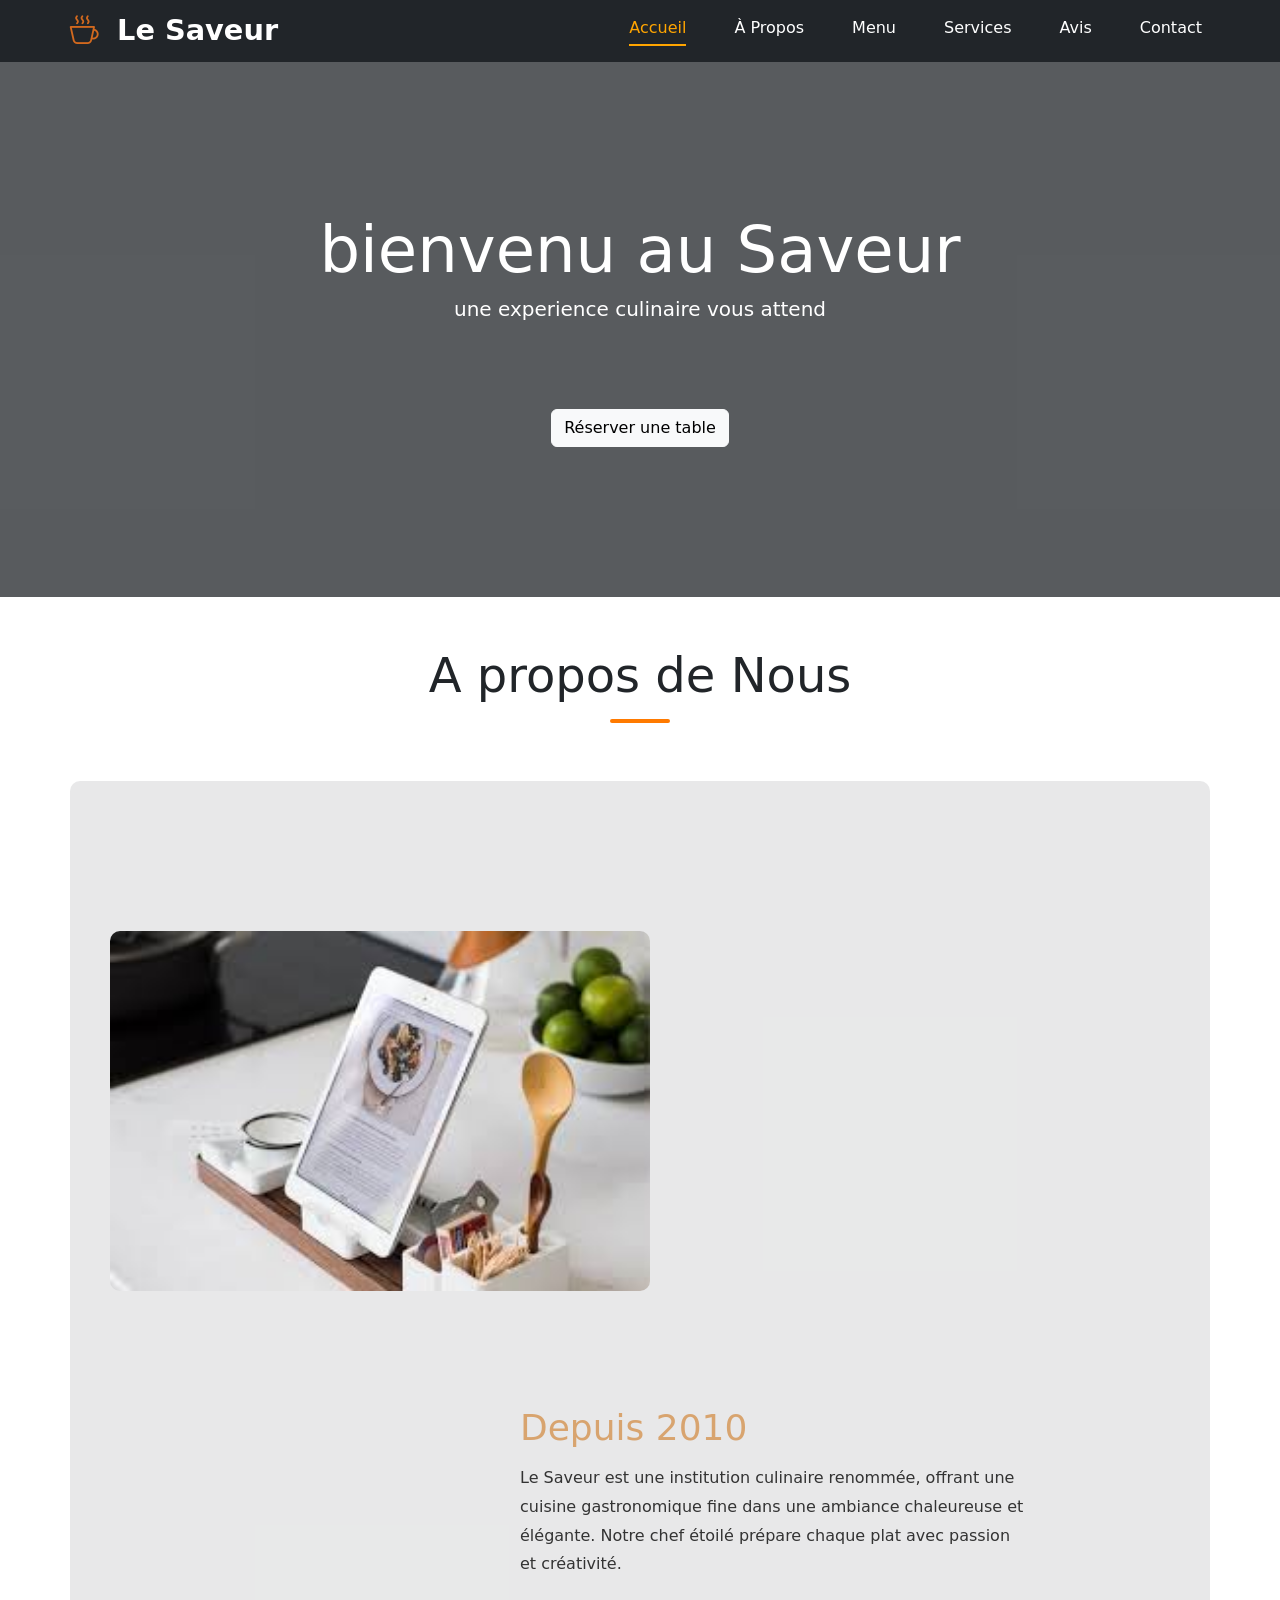
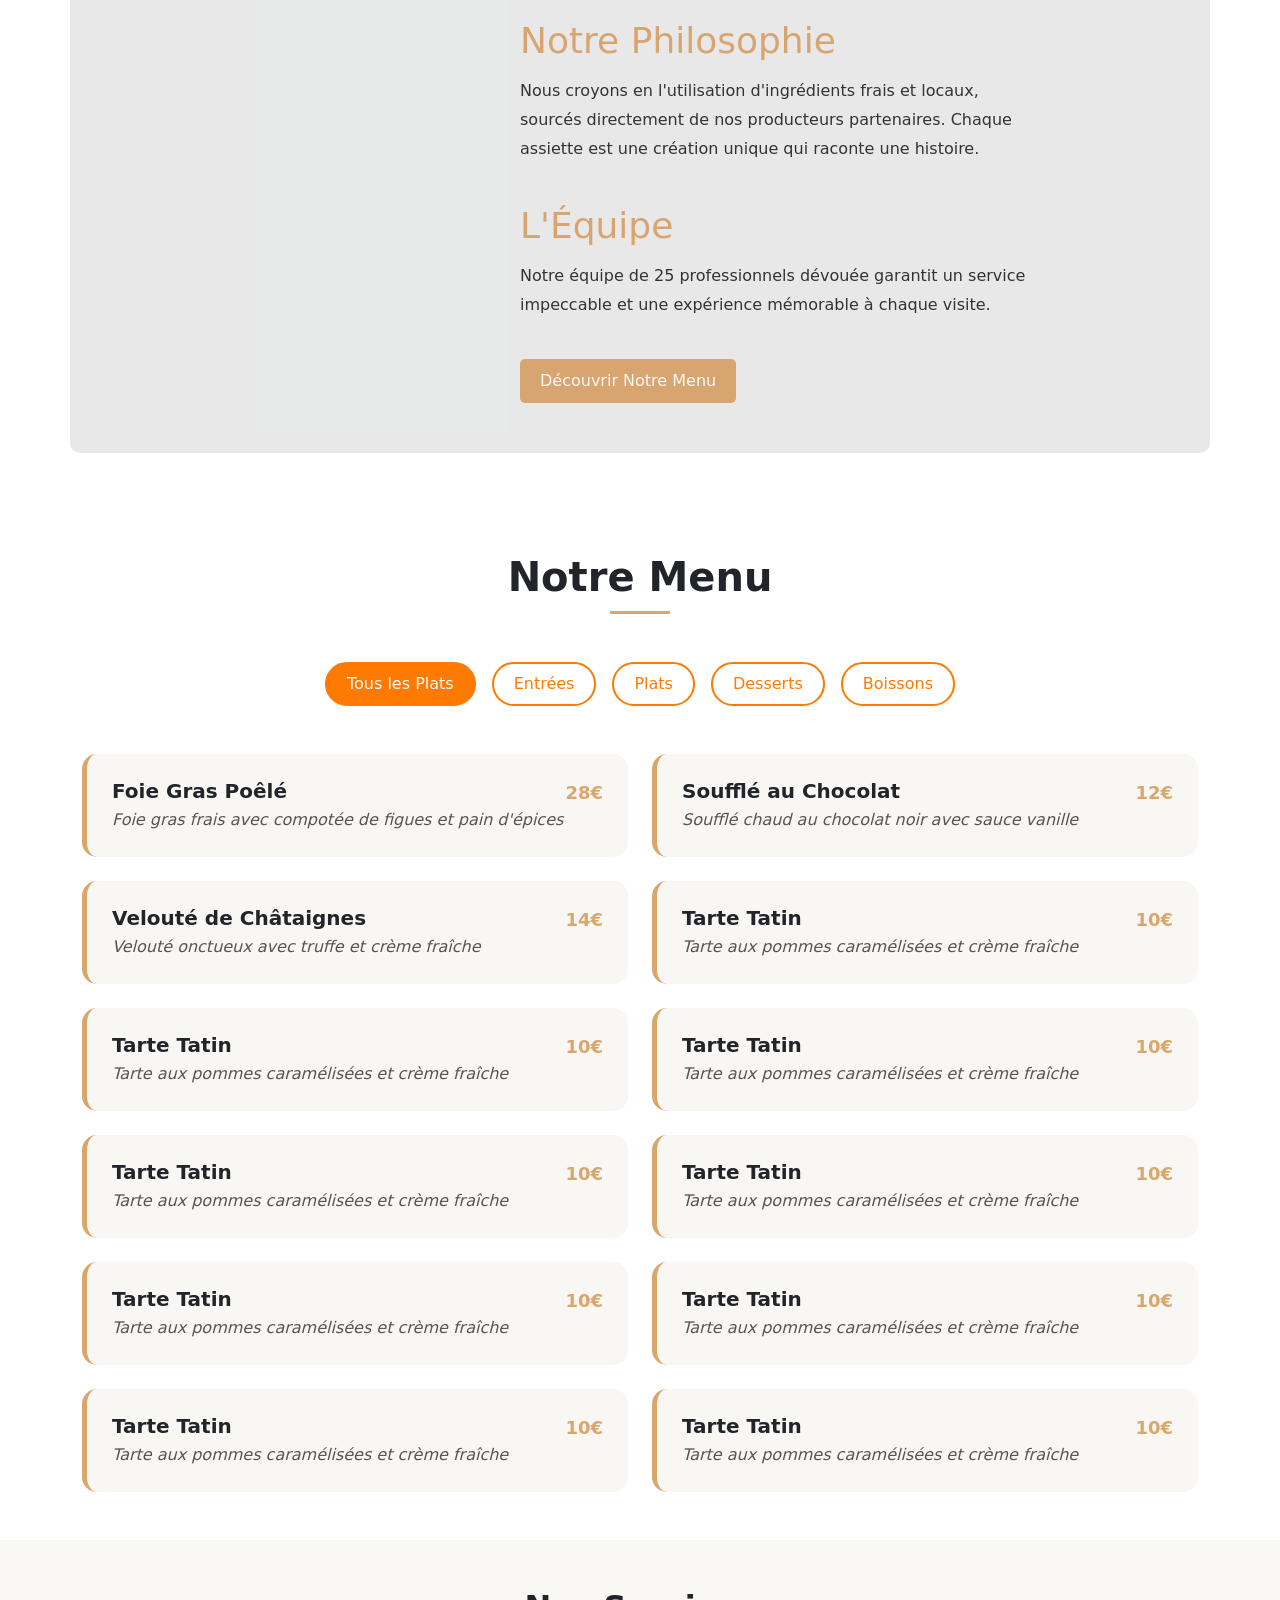
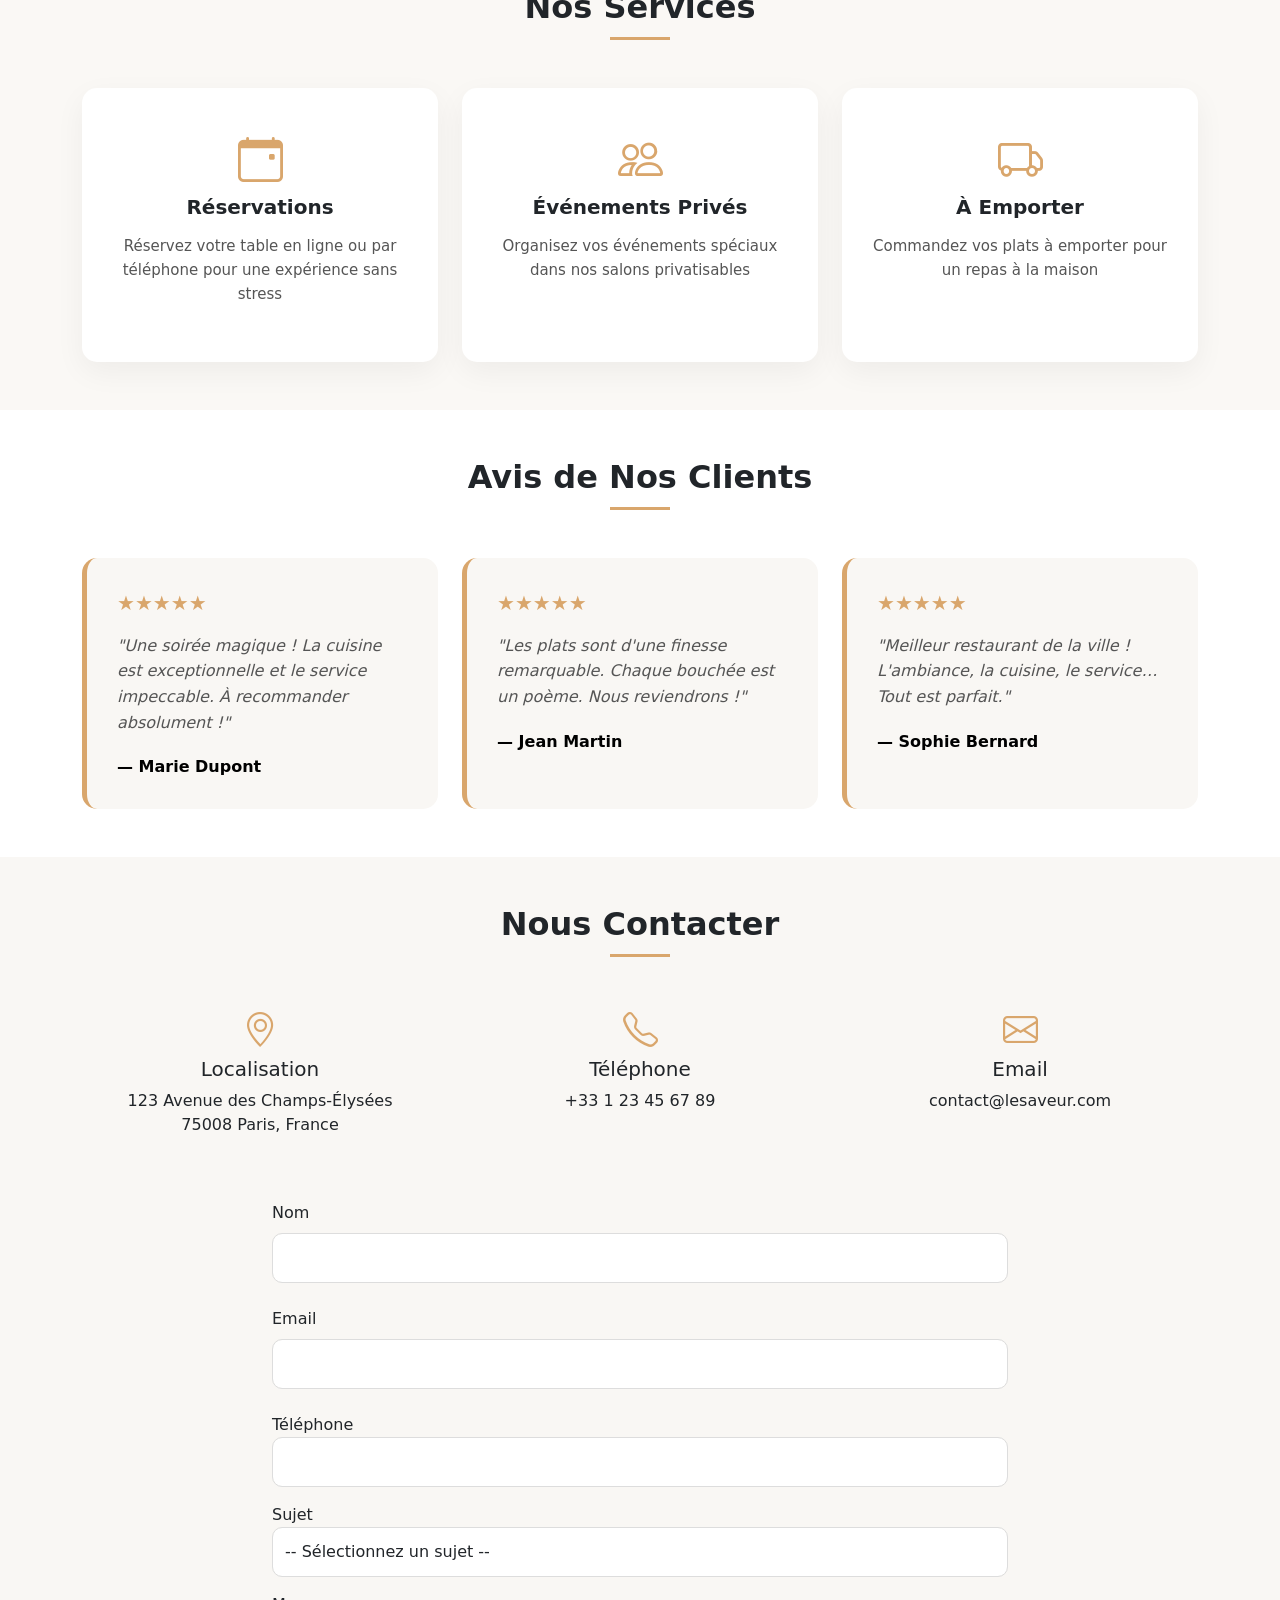
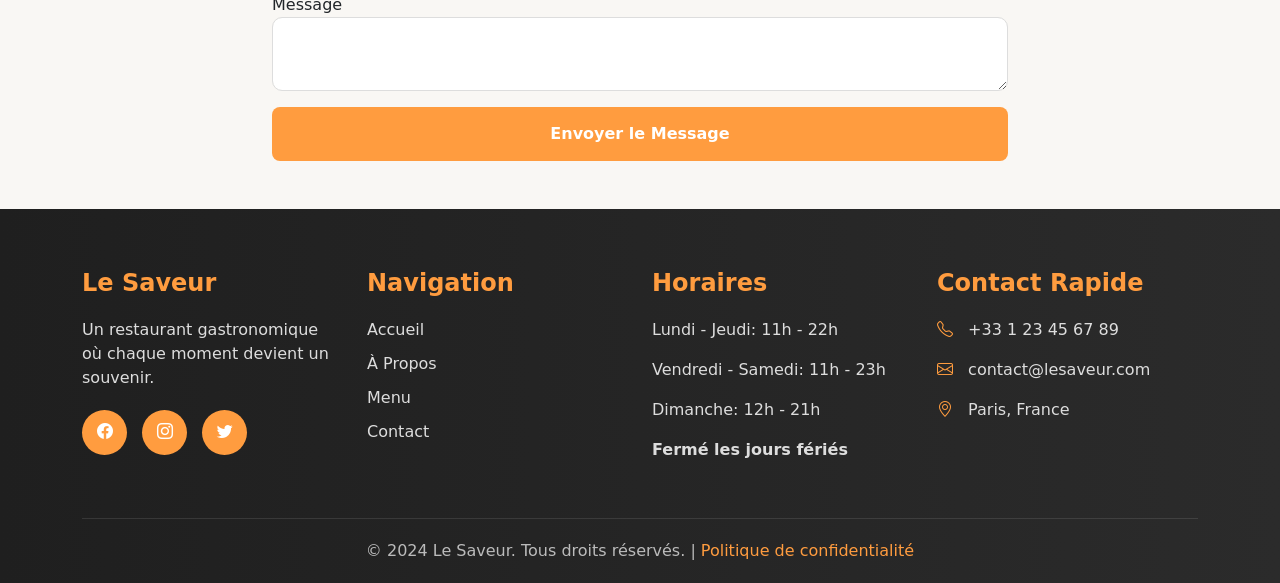
<file: index.html>
<!DOCTYPE html>
<html lang="en">
<head>
    <meta charset="UTF-8">
    <meta name="viewport" content="width=device-width, initial-scale=1.0">
    <title>restaurant</title>
    <link rel="stylesheet" href="https://cdn.jsdelivr.net/npm/bootstrap-icons@1.11.1/font/bootstrap-icons.css">
    <link rel="stylesheet" href="index.css">
     <link href="https://cdn.jsdelivr.net/npm/bootstrap@5.3.8/dist/css/bootstrap.min.css" rel="stylesheet" integrity="sha384-sRIl4kxILFvY47J16cr9ZwB07vP4J8+LH7qKQnuqkuIAvNWLzeN8tE5YBujZqJLB" crossorigin="anonymous">

</head>
<body>
    <!-- Header & navigation-->
  <header class="bg-dark bg-opacity-100">
    <nav class="navbar navbar-expand-lg container">
        <a class="logo text-white text-decoration-none" href="#accueil"> 
            <i class="bi bi-cup-hot me-2" style="color: chocolate;"></i>
            Le Saveur
        </a>         

        <div class="navbar-collapse collapse show" id="navbarNav">
            <ul class="navbar-nav ms-auto">
                <li class="nav-item">
                    <a class="nav-link menu-link active" href="#accueil">Accueil</a>
                </li>
                <li class="nav-item">
                    <a class="nav-link menu-link" href="#about">À Propos</a>
                </li>
                <li class="nav-item">
                    <a class="nav-link menu-link" href="#menu">Menu</a>
                </li>
                <li class="nav-item">
                    <a class="nav-link menu-link" href="#services">Services</a>
                </li>
                <li class="nav-item">
                    <a class="nav-link menu-link" href="#testimonials">Avis</a>
                </li>
                <li class="nav-item">
                    <a class="nav-link menu-link" href="#contact">Contact</a>
                </li>
            </ul>
        </div>
    </nav>
</header>


    <!-- Hero Section -->
    <div class="hero bg-family-arial text-white text-center bg-dark bg-opacity-75 " style="padding: 150px;">
         <h1 class="titre" style="font-size: 4rem;">bienvenu au Saveur</h1>
        <h5>une experience culinaire vous attend</h5>
         <button class="reso btn btn-light " style="margin-top: 80px;">Réserver une table</button>
    </div>
    <!-- About Section -->
   <div class="about-section text-center" style="padding: 50px 0;" id="about">
         <h2 class="section-title">A propos de Nous</h2>
    </div>
    <div class="container bg-dark bg-opacity-10"style="border-radius: 10px; padding: 50px; margin-bottom: 100px;">
        <div class="row">
            <div class="col-6" style="margin: 100px; margin-left: -10px; width: 100px;">
                <img src="images/telcu.jfif" width="540px" style="border-radius: 10px;" alt="saveur">
            </div>
           <div class="about-content col-6" style="margin-left: 400px; padding-top: 15px;">
                <h2 class="about-title">Depuis 2010</h2>
                <p class="about-text">
                Le Saveur est une institution culinaire renommée, offrant une cuisine gastronomique
                fine dans une ambiance chaleureuse et élégante. Notre chef étoilé prépare chaque plat
                avec passion et créativité.
                 </p>
                 <h2 class="about-title">Notre Philosophie</h2>
                <p class="about-text">
                Nous croyons en l'utilisation d'ingrédients frais et locaux, sourcés directement de
                nos producteurs partenaires. Chaque assiette est une création unique qui raconte une histoire.
                 </p>
                 <h2 class="about-title">L'Équipe</h2>
                 <p class="about-text">
                Notre équipe de 25 professionnels dévouée garantit un service impeccable et une
                expérience mémorable à chaque visite.
                 </p>
                <a href="#" class="about-btn" style="border-radius: 5px; color: rgb(251, 249, 246); padding: 10px 20px;">Découvrir Notre Menu</a>
         </div>
        </div>
    </div>
     <!-- menu section -->
    <div class="container my-5">
         <div class="text-center mb-5">
            <h1 class="fw-bold">Notre Menu</h1>
            <div class="title-line mx-auto"></div>
        </div>
         <!-- FILTRES -->
        <div class="d-flex justify-content-center gap-3 mb-5 flex-wrap">
            <button class=" btn-filter active">Tous les Plats</button>
            <button class=" btn-filter">Entrées</button>
            <button class=" btn-filter">Plats</button>
            <button class=" btn-filter">Desserts</button>
            <button class=" btn-filter">Boissons</button>
         </div>
          <!-- LISTE DES PLATS -->
        <div class="row g-4">
            <div class="col-md-6">
                <div class="menu-card">
                     <div class="d-flex justify-content-between">
                        <h5>Foie Gras Poêlé</h5>
                         <span class="price">28€</span>
                     </div>
                    <p>Foie gras frais avec compotée de figues et pain d'épices</p>
                 </div>
            </div>
                <div class="col-md-6">
                    <div class="menu-card">
                        <div class="d-flex justify-content-between">
                            <h5>Soufflé au Chocolat</h5>
                            <span class="price">12€</span>
                        </div>
                        <p>Soufflé chaud au chocolat noir avec sauce vanille</p>
                    </div>
                </div>
                <div class="col-md-6">
                    <div class="menu-card">
                        <div class="d-flex justify-content-between">
                            <h5>Velouté de Châtaignes</h5>
                            <span class="price">14€</span>
                        </div>
                        <p>Velouté onctueux avec truffe et crème fraîche</p>
                    </div>
                </div>
                <div class="col-md-6">
                    <div class="menu-card">
                        <div class="d-flex justify-content-between">
                            <h5>Tarte Tatin</h5>
                            <span class="price">10€</span>
                        </div>
                        <p>Tarte aux pommes caramélisées et crème fraîche</p>
                    </div>
                </div>
                <div class="col-md-6">
                    <div class="menu-card">
                        <div class="d-flex justify-content-between">
                            <h5>Tarte Tatin</h5>
                            <span class="price">10€</span>
                        </div>
                        <p>Tarte aux pommes caramélisées et crème fraîche</p>
                    </div>
                </div>
                <div class="col-md-6">
                    <div class="menu-card">
                        <div class="d-flex justify-content-between">
                            <h5>Tarte Tatin</h5>
                            <span class="price">10€</span>
                        </div>
                        <p>Tarte aux pommes caramélisées et crème fraîche</p>
                    </div>
                </div>
                <div class="col-md-6">
                    <div class="menu-card">
                        <div class="d-flex justify-content-between">
                            <h5>Tarte Tatin</h5>
                            <span class="price">10€</span>
                        </div>
                        <p>Tarte aux pommes caramélisées et crème fraîche</p>
                    </div>
                </div>
                <div class="col-md-6">
                    <div class="menu-card">
                        <div class="d-flex justify-content-between">
                            <h5>Tarte Tatin</h5>
                            <span class="price">10€</span>
                        </div>
                        <p>Tarte aux pommes caramélisées et crème fraîche</p>
                    </div>
                </div>
                <div class="col-md-6">
                    <div class="menu-card">
                        <div class="d-flex justify-content-between">
                            <h5>Tarte Tatin</h5>
                            <span class="price">10€</span>
                        </div>
                        <p>Tarte aux pommes caramélisées et crème fraîche</p>
                    </div>
                </div>
                <div class="col-md-6">
                    <div class="menu-card">
                        <div class="d-flex justify-content-between">
                            <h5>Tarte Tatin</h5>
                            <span class="price">10€</span>
                        </div>
                        <p>Tarte aux pommes caramélisées et crème fraîche</p>
                    </div>
                </div>
                <div class="col-md-6">
                    <div class="menu-card">
                        <div class="d-flex justify-content-between">
                            <h5>Tarte Tatin</h5>
                            <span class="price">10€</span>
                        </div>
                        <p>Tarte aux pommes caramélisées et crème fraîche</p>
                    </div>
                </div>
                <div class="col-md-6">
                    <div class="menu-card">
                        <div class="d-flex justify-content-between">
                            <h5>Tarte Tatin</h5>
                            <span class="price">10€</span>
                        </div>
                        <p>Tarte aux pommes caramélisées et crème fraîche</p>
                    </div>
                </div>


            </div>
        </div>
    </div>
    
    <!-- Services Section -->
    <section class="services-section py-5">
    <div class="container">

        <!-- TITRE -->
        <div class="text-center mb-5">
            <h2 class="fw-bold">Nos Services</h2>
            <div class="title-line mx-auto"></div>
        </div>

        <!-- CARTES -->
        <div class="row g-4">

            <div class="col-md-4">
                <div class="service-card text-center">
                    <i class="bi bi-calendar-event service-icon"></i>
                    <h5>Réservations</h5>
                    <p>Réservez votre table en ligne ou par téléphone pour une expérience sans stress</p>
                </div>
            </div>

            <div class="col-md-4">
                <div class="service-card text-center">
                    <i class="bi bi-people service-icon"></i>
                    <h5>Événements Privés</h5>
                    <p>Organisez vos événements spéciaux dans nos salons privatisables</p>
                </div>
            </div>

            <div class="col-md-4">
                <div class="service-card text-center">
                    <i class="bi bi-truck service-icon"></i>
                    <h5>À Emporter</h5>
                    <p>Commandez vos plats à emporter pour un repas à la maison</p>
                </div>
            </div>

        </div>
    </div>
</section>
    <!-- Testimonials Section -->
   <section class="testimonials-section py-5">
    <div class="container">

        <!-- TITRE -->
        <div class="text-center mb-5">
            <h2 class="fw-bold">Avis de Nos Clients</h2>
            <div class="title-line mx-auto"></div>
        </div>

        <!-- AVIS -->
        <div class="row g-4">

            <div class="col-md-4">
                <div class="testimonial-card">
                    <div class="stars">
                        ★★★★★
                    </div>
                    <p class="testimonial-text">
                        "Une soirée magique ! La cuisine est exceptionnelle et le service impeccable. À recommander absolument !"
                    </p>
                    <span class="client-name">— Marie Dupont</span>
                </div>
            </div>

            <div class="col-md-4">
                <div class="testimonial-card">
                    <div class="stars">
                        ★★★★★
                    </div>
                    <p class="testimonial-text">
                        "Les plats sont d'une finesse remarquable. Chaque bouchée est un poème. Nous reviendrons !"
                    </p>
                    <span class="client-name">— Jean Martin</span>
                </div>
            </div>

            <div class="col-md-4">
                <div class="testimonial-card">
                    <div class="stars">
                        ★★★★★
                    </div>
                    <p class="testimonial-text">
                        "Meilleur restaurant de la ville ! L'ambiance, la cuisine, le service… Tout est parfait."
                    </p>
                    <span class="client-name">— Sophie Bernard</span>
                </div>
            </div>

        </div>
    </div>
</section>

    <!-- Contact Section -->
  <section class="contact-section py-5">
    <div class="container">

        <!-- Titre -->
        <div class="text-center mb-5">
            <h2 class="fw-bold">Nous Contacter</h2>
            <div class="title-line mx-auto"></div>
        </div>

        <!-- Infos contact -->
        <div class="row text-center mb-5">
            <div class="col-md-4">
                <i class="bi bi-geo-alt contact-icon"></i>
                <h5>Localisation</h5>
                <p>123 Avenue des Champs-Élysées<br>75008 Paris, France</p>
            </div>

            <div class="col-md-4">
                <i class="bi bi-telephone contact-icon"></i>
                <h5>Téléphone</h5>
                <p>+33 1 23 45 67 89</p>
            </div>

            <div class="col-md-4">
                <i class="bi bi-envelope contact-icon"></i>
                <h5>Email</h5>
                <p>contact@lesaveur.com</p>
            </div>
        </div>

        <!-- Formulaire -->
        <div class="row justify-content-center">
            <div class="col-md-8">
                <form class="contact-form">
                    <div class="mb-4">
                        <label class="form-label">Nom</label>
                        <input type="text" class="form-control">
                    </div>

                    <div class="mb-4">
                        <label class="form-label">Email</label>
                        <input type="email" class="form-control">
                    </div>
                     <div class="mb-3">
                        <label for="telephone">Téléphone</label>
                         <input type="tel" id="telephone" class="form-control">
                    </div>
                     <div class="mb-3">
                        <label for="sujet">Sujet</label>
                        <select id="sujet" class="form-control">
                            <option>-- Sélectionnez un sujet --</option>
                            <option>Réservation</option>
                            <option>Réclamation</option>
                            <option>Information</option>
                        </select>
                     </div>
                    <div class="mb-3">
                        <label for="message">Message</label>
                        <textarea id="message" class="form-control"></textarea>
                    </div>
                    <button type="submit" class="btn-envoyer w-100">
                        Envoyer le Message
                    </button>
                    </div>
                </form>
            </div>
        </div>

    </div>
</section>

    <!-- Footer Section -->
  <footer>
    <div class="container">
        <div class="row">

            <div class="col-md-3">
                <h4>Le Saveur</h4>
                <p>Un restaurant gastronomique où chaque moment devient un souvenir.</p>

                <div class="social-icons">
                    <a href="#"><i class="bi bi-facebook"></i></a>
                    <a href="#"><i class="bi bi-instagram"></i></a>
                    <a href="#"><i class="bi bi-twitter"></i></a>
                </div>
            </div>

            <div class="col-md-3">
                <h4>Navigation</h4>
                <ul>
                    <li><a href="#">Accueil</a></li>
                    <li><a href="#">À Propos</a></li>
                    <li><a href="#">Menu</a></li>
                    <li><a href="#">Contact</a></li>
                </ul>
            </div>

            <div class="col-md-3">
                <h4>Horaires</h4>
                <p>Lundi - Jeudi: 11h - 22h</p>
                <p>Vendredi - Samedi: 11h - 23h</p>
                <p>Dimanche: 12h - 21h</p>
                <p><strong>Fermé les jours fériés</strong></p>
            </div>

            <div class="col-md-3 contact-info">
                <h4>Contact Rapide</h4>
                <p><i class="bi bi-telephone"></i> +33 1 23 45 67 89</p>
                <p><i class="bi bi-envelope"></i> contact@lesaveur.com</p>
                <p><i class="bi bi-geo-alt"></i> Paris, France</p>
            </div>

        </div>

        <div class="footer-bottom">
            © 2024 Le Saveur. Tous droits réservés. |
            <a href="#">Politique de confidentialité</a>
        </div>
    </div>
</footer>














 <script src="https://cdn.jsdelivr.net/npm/bootstrap@5.3.8/dist/js/bootstrap.bundle.min.js" integrity="sha384-FKyoEForCGlyvwx9Hj09JcYn3nv7wiPVlz7YYwJrWVcXK/BmnVDxM+D2scQbITxI" crossorigin="anonymous"></script>
</body>
</html>
</file>
<file: index.css>
*{
    margin: 0;
    padding: 0;
    box-sizing: border-box;
}
.logo{
    font-size: 1.8rem;
    font-weight: bold;
    text-decoration: none;
    color: var(--primaryColor);
}
.nav-link{
    text-decoration: none;
    color: var(--textColor);
    font-size: 1.2rem;
    margin-left: 2rem;
}
.reso:hover {
    background-color: orange !important;
    color: white !important;
    border-color: orange !important;
    transform: translateY(-3px);
    box-shadow: 0 10px 25px rgba(255, 165, 0, 0.4);
}



.about-section {
  padding: 80px 20px;
}

.about-content {
  max-width: 700px;
  margin-left: 80px; /* aligne le texte à gauche comme sur l’image */
}

.about-title {
  font-size: 36px;
  color: #d8a46f; /* beige/or */
  margin-bottom: 15px;
  font-weight: 500;
}

.about-text {
  font-size: 16px;
  line-height: 1.8;
  color: #333;
  margin-bottom: 40px;
}

.about-btn {
  display: inline-block;
  background-color: #d8a46f;
  color: #fff;
  text-decoration: none;
  padding: 15px 35px;
  border-radius: 8px;
  font-size: 16px;
  font-weight: 500;
  transition: background-color 0.3s ease;
}

.about-btn:hover {
  background-color: #c18f5f;
}
.menu-link:hover {
    color: orange;
}

body {
    background-color: #ffffff;
    font-family: 'Segoe UI', sans-serif;
}
/*header*/
#navbarNav {
    ;
    color: #d9a66c;
    background: transparent;
    transition: all 0.3s ease;
}

/* Boutons filtres */
.btn-filter {
    border: 2px solid #d9a66c;
    color: #d9a66c;
    border-radius: 50px;
    padding: 8px 20px;
    background: transparent;
    transition: all 0.3s ease;
}

.btn-filter:hover,
.btn-filter.active {
    background-color: #d9a66c;
    color: rgb(255, 255, 254);
}

/* Carte menu */
.menu-card {
    background-color: #f9f7f4;
    padding: 25px;
    border-radius: 15px;
    border-left: 5px solid #d9a66c;
    transition: transform 0.3s ease, box-shadow 0.3s ease;
}

.menu-card:hover {
    transform: translateY(-5px);
    box-shadow: 0 10px 25px rgba(0,0,0,0.08);
}

/* Titre */
.menu-card h5 {
    font-weight: 600;
    margin-bottom: 5px;
}

/* Description */
.menu-card p {
    font-style: italic;
    color: #555;
    margin: 0;
}

/* Prix */
.price {
    color: #d9a66c;
    font-weight: bold;
    font-size: 18px;
}

/* Section */
.services-section {
    background-color: #faf8f5;
}

/* Ligne sous le titre */
.title-line {
    width: 60px;
    height: 3px;
    background-color: #d9a66c;
    margin-top: 10px;
}

/* Carte service */
.service-card {
    background: #ffffff;
    padding: 40px 25px;
    border-radius: 15px;
    box-shadow: 0 10px 30px rgba(0,0,0,0.05);
    transition: transform 0.3s ease, box-shadow 0.3s ease;
    height: 100%;
}

.service-card:hover {
    transform: translateY(-8px);
    box-shadow: 0 20px 40px rgba(0,0,0,0.08);
}

/* Icônes */
.service-icon {
    font-size: 45px;
    color: #d9a66c;
    margin-bottom: 20px;
}

/* Titres */
.service-card h5 {
    font-weight: 600;
    margin-bottom: 15px;
}

/* Texte */
.service-card p {
    color: #555;
    font-size: 15px;
    line-height: 1.6;
}
/* Section avis */
.testimonials-section {
    background-color: #ffffff;
}

/* Carte avis */
.testimonial-card {
    background-color: #f9f7f4;
    padding: 30px;
    border-radius: 15px;
    border-left: 5px solid #d9a66c;
    height: 100%;
    transition: transform 0.3s ease, box-shadow 0.3s ease;
}

.testimonial-card:hover {
    transform: translateY(-8px);
    box-shadow: 0 15px 35px rgba(0,0,0,0.08);
}

/* Étoiles */
.stars {
    color: #d9a66c;
    font-size: 20px;
    margin-bottom: 15px;
}

/* Texte avis */
.testimonial-text {
    font-style: italic;
    color: #555;
    margin-bottom: 20px;
    line-height: 1.6;
}

/* Nom client */
.client-name {
    font-weight: 600;
    color: #000;
}

/* Ligne sous titre  */
.title-line {
    width: 60px;
    height: 3px;
    background-color: #d9a66c;
    margin-top: 10px;
}

/* Liens du menu */
.menu-link {
    color: white !important;
    font-weight: 500;
    transition: color 0.3s ease;
}

/* Hover */
.menu-link:hover {
    color: orange !important;
}

/* Lien actif (Accueil par défaut) */
.menu-link.active {
    color: orange !important;
}

/* Optionnel : effet underline élégant */
.menu-link::after {
    content: "";
    display: block;
    width: 0;
    height: 2px;
    background: orange;
    transition: width 0.3s ease;
    margin-top: 4px;
}

.menu-link:hover::after,
.menu-link.active::after {
    width: 100%;
}

/* Section */
.contact-section {
    background-color: #f9f7f4;
}

/* Ligne sous titre */
.title-line {
    width: 60px;
    height: 3px;
    background-color: #d9a66c;
    margin-top: 10px;
}

/* Icônes */
.contact-icon {
    font-size: 35px;
    color: #d9a66c;
    margin-bottom: 15px;
}

/* Formulaire */
.contact-form .form-control {
    border-radius: 10px;
    padding: 12px;
    border: 1px solid #ddd;
    transition: all 0.3s ease;
}

.contact-form .form-control:focus {
    border-color: #d9a66c;
    box-shadow: 0 0 0 0.2rem rgba(217, 166, 108, 0.2);
}

/* Bouton */
.contact-btn {
    transition: all 0.3s ease;
}

.contact-btn:hover {
    background-color: orange !important;
    color: white !important;
    border-color: orange !important;
    transform: translateY(-3px);
}
/* Conteneur formulaire */
.form-contact {
    max-width: 700px;
    margin: 0 auto;
}

/* Labels */
.form-contact label {
    font-weight: 600;
    margin-bottom: 8px;
    display: block;
    color: #333;
}

/* Inputs, select, textarea */
.form-contact input,
.form-contact select,
.form-contact textarea {
    width: 100%;
    padding: 12px 15px;
    border-radius: 8px;
    border: 2px solid #e5e5e5;
    transition: all 0.3s ease;
    outline: none;
    background-color: #fff;
}

/* Effet au focus */
.form-contact input:focus,
.form-contact select:focus,
.form-contact textarea:focus {
    border-color: #ff7a00;
    box-shadow: 0 0 0 3px rgba(255, 122, 0, 0.2);
}

/* Textarea */
.form-contact textarea {
    resize: none;
    min-height: 150px;
}
/* ===== FOOTER ===== */
footer {
    background: linear-gradient(to right, #1f1f1f, #2b2b2b);
    color: #ffffff;
    padding: 60px 0 20px 0;
}

/* Titres colonnes */
footer h4 {
    color: #ff9c3f;
    margin-bottom: 20px;
    font-weight: 600;
}

/* Texte normal */
footer p,
footer li,
footer a {
    color: #dddddd;
    text-decoration: none;
    transition: all 0.3s ease;
}

/* Liens navigation */
footer ul {
    list-style: none;
    padding: 0;
}

footer ul li {
    margin-bottom: 10px;
}

/* Hover liens */
footer a:hover {
    color: #ff7a00;
    padding-left: 5px;
}

/* Icônes réseaux */
.social-icons {
    margin-top: 20px;
}

.social-icons a {
    display: inline-flex;
    align-items: center;
    justify-content: center;
    width: 45px;
    height: 45px;
    border-radius: 50%;
    background-color: #ff9c3f;
    color: white;
    margin-right: 10px;
    transition: all 0.3s ease;
}

.social-icons a:hover {
    background-color: #ff7a00;
    transform: translateY(-5px);
}

/* Contact icônes */
.contact-info i {
    color: #ff9c3f;
    margin-right: 10px;
}

/* Ligne séparation */
.footer-bottom {
    border-top: 1px solid rgba(255,255,255,0.1);
    margin-top: 40px;
    padding-top: 20px;
    text-align: center;
    color: #bbbbbb;
}

.footer-bottom a {
    color: #ff9c3f;
}

.footer-bottom a:hover {
    color: #ff7a00;
}
/* ===== BOUTON CONTACT ===== */
.btn-envoyer {
    background-color: #ff9c3f;
    color: #ffffff;
    border: none;
    padding: 15px;
    border-radius: 8px;
    font-weight: 600;
    font-size: 16px;
    transition: all 0.3s ease;
}

.btn-envoyer:hover {
    background-color: #ff7a00;
    transform: translateY(-3px);
}
/* ===== FILTRES MENU ===== */

.btn-filter {
    background-color: transparent;
    color: #ff7a00;
    border: 2px solid #ff7a00;
    border-radius: 30px;
    padding: 8px 20px;
    transition: all 0.3s ease;
}

/* Survol */
.btn-filter:hover {
    background-color: #ff7a00;
    color: white;
}

/* Quand on clique (actif sélectionné) */
.btn-filter.active {
    background-color: #ff7a00;
    color: white;
}
.section-title {
    font-size: 3rem;
    position: relative;
    display: inline-block;
}

/* La petite barre orange */
.section-title::after {
    content: "";
    display: block;
    width: 60px;
    height: 4px;
    background-color: #ff7a00;
    margin: 15px auto 0;
    border-radius: 2px;
}
</file>
